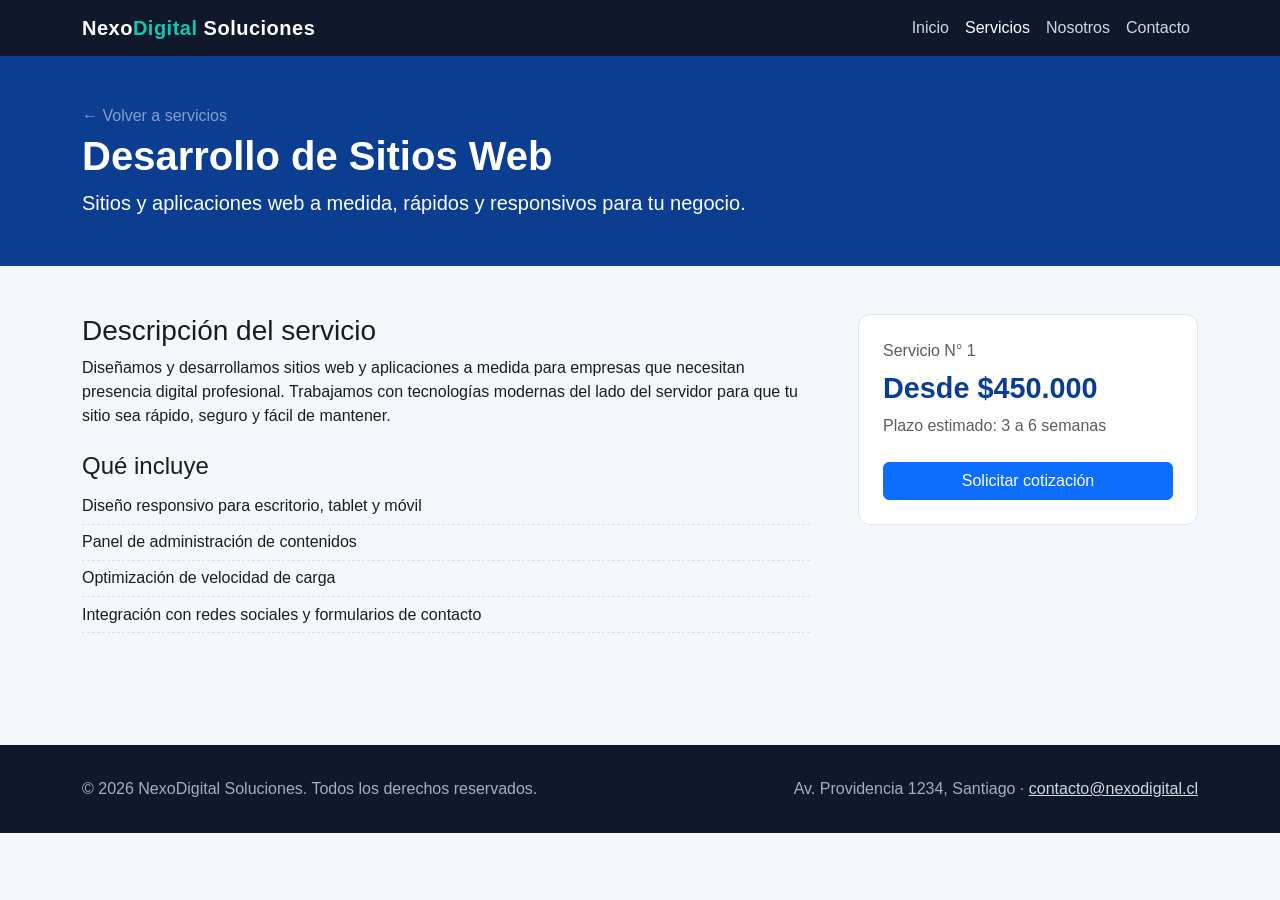
<file: sitio_estatico/sitio_estatico/detalle-1.html>
<!DOCTYPE html>
<html lang="es">
<head>
<meta charset="UTF-8">
<meta name="viewport" content="width=device-width, initial-scale=1.0">
<title>Desarrollo de Sitios Web · NexoDigital Soluciones</title>
<link href="https://cdn.jsdelivr.net/npm/bootstrap@5.3.3/dist/css/bootstrap.min.css" rel="stylesheet">
<link href="css/style.css" rel="stylesheet">
</head>
<body>
<nav class="navbar navbar-expand-md tn-navbar navbar-dark">
  <div class="container">
    <a class="navbar-brand" href="index.html">Nexo<span>Digital</span> Soluciones</a>
    <button class="navbar-toggler" type="button" data-bs-toggle="collapse" data-bs-target="#tnNav">
      <span class="navbar-toggler-icon"></span>
    </button>
    <div class="collapse navbar-collapse justify-content-end" id="tnNav">
      <ul class="navbar-nav">
        <li class="nav-item"><a class="nav-link " href="index.html">Inicio</a></li>
        <li class="nav-item"><a class="nav-link active" href="servicios.html">Servicios</a></li>
        <li class="nav-item"><a class="nav-link " href="nosotros.html">Nosotros</a></li>
        <li class="nav-item"><a class="nav-link " href="contacto.html">Contacto</a></li>
      </ul>
    </div>
  </div>
</nav>

<header class="tn-detail-header">
  <div class="container">
    <p class="mb-1"><a href="servicios.html" class="text-white-50 text-decoration-none">&larr; Volver a servicios</a></p>
    <h1>Desarrollo de Sitios Web</h1>
    <p class="mb-0 fs-5">Sitios y aplicaciones web a medida, rápidos y responsivos para tu negocio.</p>
  </div>
</header>

<section class="container py-5">
  <div class="row g-5">
    <div class="col-lg-8">
      <h3>Descripción del servicio</h3>
      <p>Diseñamos y desarrollamos sitios web y aplicaciones a medida para empresas que necesitan presencia digital profesional. Trabajamos con tecnologías modernas del lado del servidor para que tu sitio sea rápido, seguro y fácil de mantener.</p>
      <h4 class="mt-4">Qué incluye</h4>
      <ul class="tn-feature-list list-unstyled">
        <li>Diseño responsivo para escritorio, tablet y móvil</li><li>Panel de administración de contenidos</li><li>Optimización de velocidad de carga</li><li>Integración con redes sociales y formularios de contacto</li>
      </ul>
    </div>
    <div class="col-lg-4">
      <div class="tn-price-box">
        <p class="text-muted mb-1">Servicio N&deg; 1</p>
        <p class="tn-price mb-1">Desde $450.000</p>
        <p class="text-muted">Plazo estimado: 3 a 6 semanas</p>
        <a href="contacto.html" class="btn btn-primary w-100 mt-2">Solicitar cotización</a>
      </div>
    </div>
  </div>
</section>
<footer class="tn-footer">
  <div class="container d-flex flex-column flex-md-row justify-content-between align-items-center">
    <p class="mb-2 mb-md-0">&copy; 2026 NexoDigital Soluciones. Todos los derechos reservados.</p>
    <p class="mb-0">Av. Providencia 1234, Santiago &middot; <a href="mailto:contacto@nexodigital.cl">contacto@nexodigital.cl</a></p>
  </div>
</footer>
<script src="https://cdn.jsdelivr.net/npm/bootstrap@5.3.3/dist/js/bootstrap.bundle.min.js"></script>
</body>
</html>
</file>
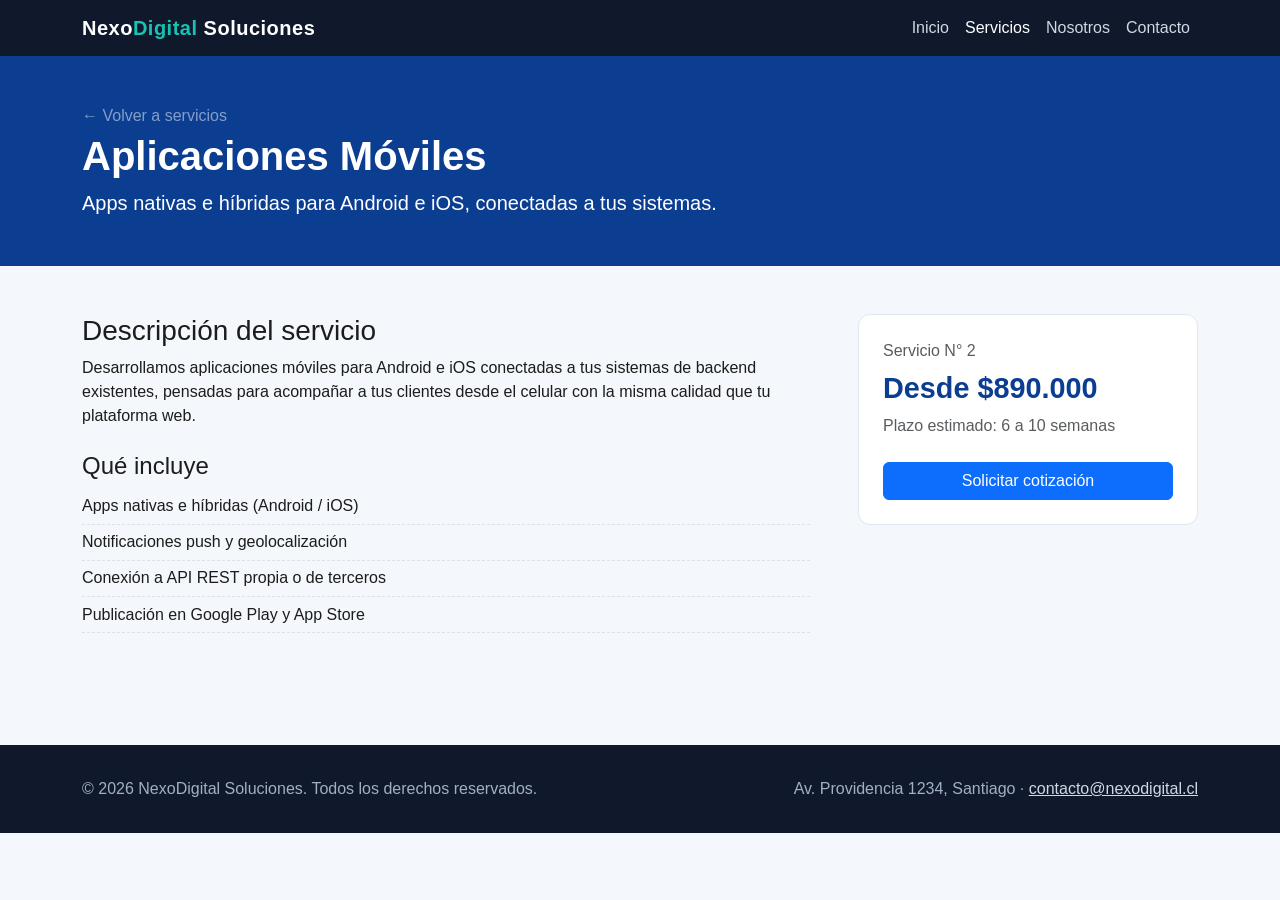
<file: sitio_estatico/sitio_estatico/detalle-2.html>
<!DOCTYPE html>
<html lang="es">
<head>
<meta charset="UTF-8">
<meta name="viewport" content="width=device-width, initial-scale=1.0">
<title>Aplicaciones Móviles · NexoDigital Soluciones</title>
<link href="https://cdn.jsdelivr.net/npm/bootstrap@5.3.3/dist/css/bootstrap.min.css" rel="stylesheet">
<link href="css/style.css" rel="stylesheet">
</head>
<body>
<nav class="navbar navbar-expand-md tn-navbar navbar-dark">
  <div class="container">
    <a class="navbar-brand" href="index.html">Nexo<span>Digital</span> Soluciones</a>
    <button class="navbar-toggler" type="button" data-bs-toggle="collapse" data-bs-target="#tnNav">
      <span class="navbar-toggler-icon"></span>
    </button>
    <div class="collapse navbar-collapse justify-content-end" id="tnNav">
      <ul class="navbar-nav">
        <li class="nav-item"><a class="nav-link " href="index.html">Inicio</a></li>
        <li class="nav-item"><a class="nav-link active" href="servicios.html">Servicios</a></li>
        <li class="nav-item"><a class="nav-link " href="nosotros.html">Nosotros</a></li>
        <li class="nav-item"><a class="nav-link " href="contacto.html">Contacto</a></li>
      </ul>
    </div>
  </div>
</nav>

<header class="tn-detail-header">
  <div class="container">
    <p class="mb-1"><a href="servicios.html" class="text-white-50 text-decoration-none">&larr; Volver a servicios</a></p>
    <h1>Aplicaciones Móviles</h1>
    <p class="mb-0 fs-5">Apps nativas e híbridas para Android e iOS, conectadas a tus sistemas.</p>
  </div>
</header>

<section class="container py-5">
  <div class="row g-5">
    <div class="col-lg-8">
      <h3>Descripción del servicio</h3>
      <p>Desarrollamos aplicaciones móviles para Android e iOS conectadas a tus sistemas de backend existentes, pensadas para acompañar a tus clientes desde el celular con la misma calidad que tu plataforma web.</p>
      <h4 class="mt-4">Qué incluye</h4>
      <ul class="tn-feature-list list-unstyled">
        <li>Apps nativas e híbridas (Android / iOS)</li><li>Notificaciones push y geolocalización</li><li>Conexión a API REST propia o de terceros</li><li>Publicación en Google Play y App Store</li>
      </ul>
    </div>
    <div class="col-lg-4">
      <div class="tn-price-box">
        <p class="text-muted mb-1">Servicio N&deg; 2</p>
        <p class="tn-price mb-1">Desde $890.000</p>
        <p class="text-muted">Plazo estimado: 6 a 10 semanas</p>
        <a href="contacto.html" class="btn btn-primary w-100 mt-2">Solicitar cotización</a>
      </div>
    </div>
  </div>
</section>
<footer class="tn-footer">
  <div class="container d-flex flex-column flex-md-row justify-content-between align-items-center">
    <p class="mb-2 mb-md-0">&copy; 2026 NexoDigital Soluciones. Todos los derechos reservados.</p>
    <p class="mb-0">Av. Providencia 1234, Santiago &middot; <a href="mailto:contacto@nexodigital.cl">contacto@nexodigital.cl</a></p>
  </div>
</footer>
<script src="https://cdn.jsdelivr.net/npm/bootstrap@5.3.3/dist/js/bootstrap.bundle.min.js"></script>
</body>
</html>
</file>
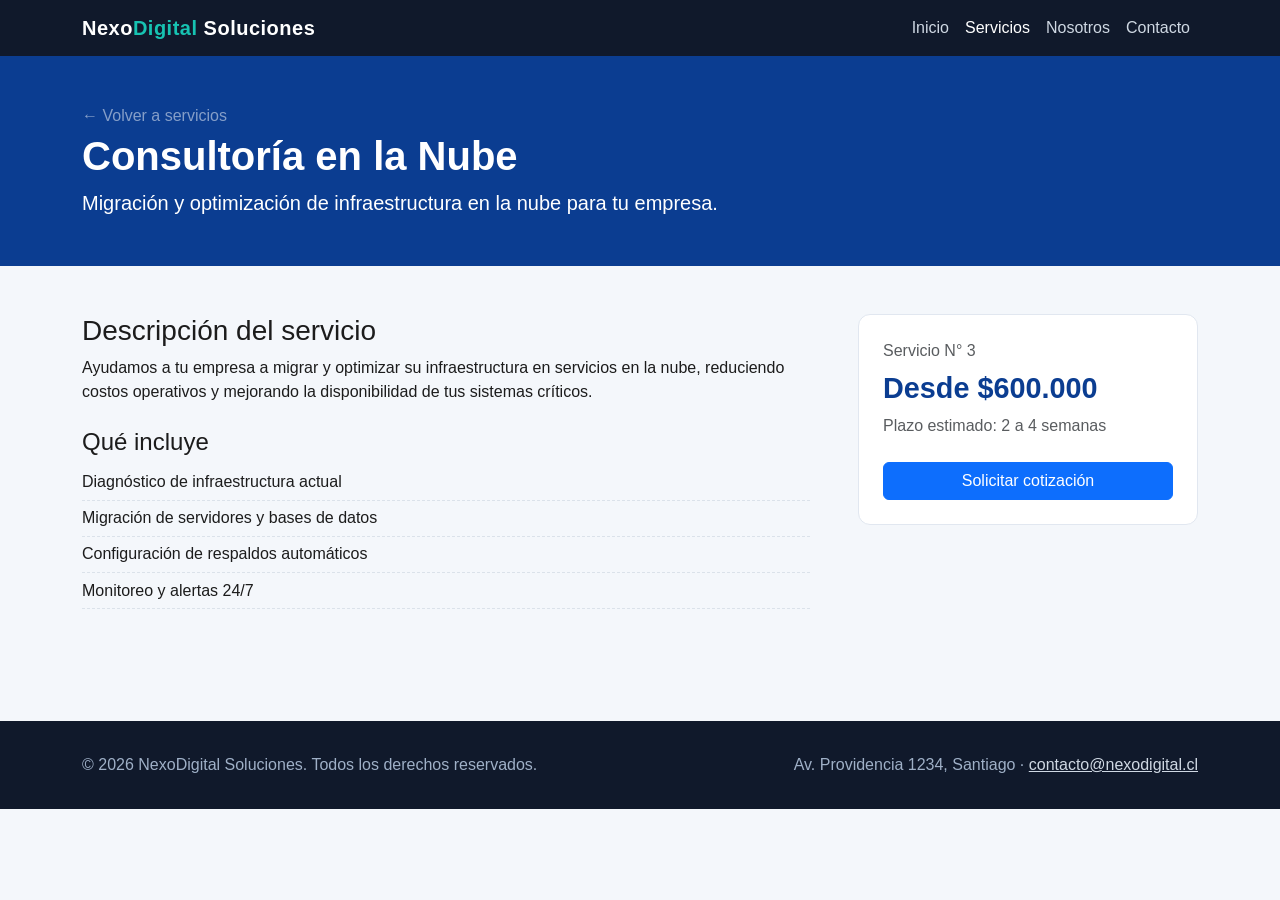
<file: sitio_estatico/sitio_estatico/detalle-3.html>
<!DOCTYPE html>
<html lang="es">
<head>
<meta charset="UTF-8">
<meta name="viewport" content="width=device-width, initial-scale=1.0">
<title>Consultoría en la Nube · NexoDigital Soluciones</title>
<link href="https://cdn.jsdelivr.net/npm/bootstrap@5.3.3/dist/css/bootstrap.min.css" rel="stylesheet">
<link href="css/style.css" rel="stylesheet">
</head>
<body>
<nav class="navbar navbar-expand-md tn-navbar navbar-dark">
  <div class="container">
    <a class="navbar-brand" href="index.html">Nexo<span>Digital</span> Soluciones</a>
    <button class="navbar-toggler" type="button" data-bs-toggle="collapse" data-bs-target="#tnNav">
      <span class="navbar-toggler-icon"></span>
    </button>
    <div class="collapse navbar-collapse justify-content-end" id="tnNav">
      <ul class="navbar-nav">
        <li class="nav-item"><a class="nav-link " href="index.html">Inicio</a></li>
        <li class="nav-item"><a class="nav-link active" href="servicios.html">Servicios</a></li>
        <li class="nav-item"><a class="nav-link " href="nosotros.html">Nosotros</a></li>
        <li class="nav-item"><a class="nav-link " href="contacto.html">Contacto</a></li>
      </ul>
    </div>
  </div>
</nav>

<header class="tn-detail-header">
  <div class="container">
    <p class="mb-1"><a href="servicios.html" class="text-white-50 text-decoration-none">&larr; Volver a servicios</a></p>
    <h1>Consultoría en la Nube</h1>
    <p class="mb-0 fs-5">Migración y optimización de infraestructura en la nube para tu empresa.</p>
  </div>
</header>

<section class="container py-5">
  <div class="row g-5">
    <div class="col-lg-8">
      <h3>Descripción del servicio</h3>
      <p>Ayudamos a tu empresa a migrar y optimizar su infraestructura en servicios en la nube, reduciendo costos operativos y mejorando la disponibilidad de tus sistemas críticos.</p>
      <h4 class="mt-4">Qué incluye</h4>
      <ul class="tn-feature-list list-unstyled">
        <li>Diagnóstico de infraestructura actual</li><li>Migración de servidores y bases de datos</li><li>Configuración de respaldos automáticos</li><li>Monitoreo y alertas 24/7</li>
      </ul>
    </div>
    <div class="col-lg-4">
      <div class="tn-price-box">
        <p class="text-muted mb-1">Servicio N&deg; 3</p>
        <p class="tn-price mb-1">Desde $600.000</p>
        <p class="text-muted">Plazo estimado: 2 a 4 semanas</p>
        <a href="contacto.html" class="btn btn-primary w-100 mt-2">Solicitar cotización</a>
      </div>
    </div>
  </div>
</section>
<footer class="tn-footer">
  <div class="container d-flex flex-column flex-md-row justify-content-between align-items-center">
    <p class="mb-2 mb-md-0">&copy; 2026 NexoDigital Soluciones. Todos los derechos reservados.</p>
    <p class="mb-0">Av. Providencia 1234, Santiago &middot; <a href="mailto:contacto@nexodigital.cl">contacto@nexodigital.cl</a></p>
  </div>
</footer>
<script src="https://cdn.jsdelivr.net/npm/bootstrap@5.3.3/dist/js/bootstrap.bundle.min.js"></script>
</body>
</html>
</file>
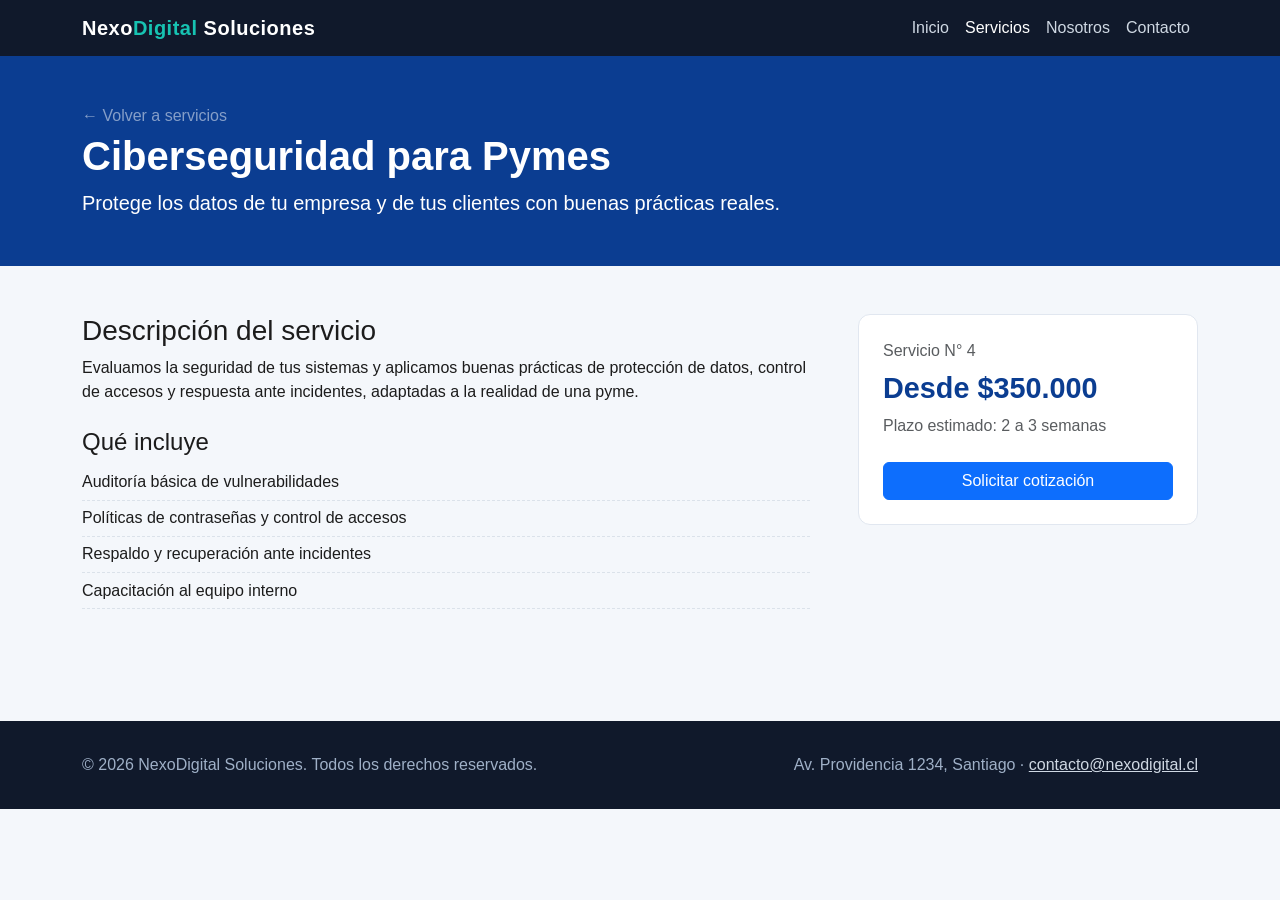
<file: sitio_estatico/sitio_estatico/detalle-4.html>
<!DOCTYPE html>
<html lang="es">
<head>
<meta charset="UTF-8">
<meta name="viewport" content="width=device-width, initial-scale=1.0">
<title>Ciberseguridad para Pymes · NexoDigital Soluciones</title>
<link href="https://cdn.jsdelivr.net/npm/bootstrap@5.3.3/dist/css/bootstrap.min.css" rel="stylesheet">
<link href="css/style.css" rel="stylesheet">
</head>
<body>
<nav class="navbar navbar-expand-md tn-navbar navbar-dark">
  <div class="container">
    <a class="navbar-brand" href="index.html">Nexo<span>Digital</span> Soluciones</a>
    <button class="navbar-toggler" type="button" data-bs-toggle="collapse" data-bs-target="#tnNav">
      <span class="navbar-toggler-icon"></span>
    </button>
    <div class="collapse navbar-collapse justify-content-end" id="tnNav">
      <ul class="navbar-nav">
        <li class="nav-item"><a class="nav-link " href="index.html">Inicio</a></li>
        <li class="nav-item"><a class="nav-link active" href="servicios.html">Servicios</a></li>
        <li class="nav-item"><a class="nav-link " href="nosotros.html">Nosotros</a></li>
        <li class="nav-item"><a class="nav-link " href="contacto.html">Contacto</a></li>
      </ul>
    </div>
  </div>
</nav>

<header class="tn-detail-header">
  <div class="container">
    <p class="mb-1"><a href="servicios.html" class="text-white-50 text-decoration-none">&larr; Volver a servicios</a></p>
    <h1>Ciberseguridad para Pymes</h1>
    <p class="mb-0 fs-5">Protege los datos de tu empresa y de tus clientes con buenas prácticas reales.</p>
  </div>
</header>

<section class="container py-5">
  <div class="row g-5">
    <div class="col-lg-8">
      <h3>Descripción del servicio</h3>
      <p>Evaluamos la seguridad de tus sistemas y aplicamos buenas prácticas de protección de datos, control de accesos y respuesta ante incidentes, adaptadas a la realidad de una pyme.</p>
      <h4 class="mt-4">Qué incluye</h4>
      <ul class="tn-feature-list list-unstyled">
        <li>Auditoría básica de vulnerabilidades</li><li>Políticas de contraseñas y control de accesos</li><li>Respaldo y recuperación ante incidentes</li><li>Capacitación al equipo interno</li>
      </ul>
    </div>
    <div class="col-lg-4">
      <div class="tn-price-box">
        <p class="text-muted mb-1">Servicio N&deg; 4</p>
        <p class="tn-price mb-1">Desde $350.000</p>
        <p class="text-muted">Plazo estimado: 2 a 3 semanas</p>
        <a href="contacto.html" class="btn btn-primary w-100 mt-2">Solicitar cotización</a>
      </div>
    </div>
  </div>
</section>
<footer class="tn-footer">
  <div class="container d-flex flex-column flex-md-row justify-content-between align-items-center">
    <p class="mb-2 mb-md-0">&copy; 2026 NexoDigital Soluciones. Todos los derechos reservados.</p>
    <p class="mb-0">Av. Providencia 1234, Santiago &middot; <a href="mailto:contacto@nexodigital.cl">contacto@nexodigital.cl</a></p>
  </div>
</footer>
<script src="https://cdn.jsdelivr.net/npm/bootstrap@5.3.3/dist/js/bootstrap.bundle.min.js"></script>
</body>
</html>
</file>
<file: sitio_estatico/sitio_estatico/css/style.css>
:root {
  --tn-primary: #0b3d91;
  --tn-accent: #17c3b2;
  --tn-dark: #10192b;
  --tn-light: #f4f7fb;
}

body {
  font-family: 'Segoe UI', Arial, sans-serif;
  color: #1c1c1c;
  background: var(--tn-light);
}

/* ---------- Navbar ---------- */
.tn-navbar {
  background: var(--tn-dark);
}
.tn-navbar .navbar-brand {
  font-weight: 700;
  letter-spacing: 0.5px;
  color: #ffffff !important;
}
.tn-navbar .navbar-brand span {
  color: var(--tn-accent);
}
.tn-navbar .nav-link {
  color: #cfd8e3 !important;
}
.tn-navbar .nav-link:hover,
.tn-navbar .nav-link.active {
  color: #ffffff !important;
}

/* ---------- Hero ---------- */
.tn-hero {
  background: linear-gradient(135deg, var(--tn-primary), var(--tn-dark));
  color: #ffffff;
  padding: 4.5rem 0;
}
.tn-hero h1 {
  font-weight: 700;
}
.tn-hero p.lead {
  color: #d9e3f0;
}

/* ---------- Service cards ---------- */
.tn-card {
  border: none;
  border-radius: 0.75rem;
  box-shadow: 0 4px 14px rgba(16, 25, 43, 0.08);
  transition: transform 0.15s ease, box-shadow 0.15s ease;
  height: 100%;
}
.tn-card:hover {
  transform: translateY(-4px);
  box-shadow: 0 10px 24px rgba(16, 25, 43, 0.14);
}
.tn-card .tn-icon {
  width: 48px;
  height: 48px;
  border-radius: 50%;
  background: var(--tn-accent);
  color: #ffffff;
  display: flex;
  align-items: center;
  justify-content: center;
  font-weight: 700;
  font-size: 1.2rem;
  margin-bottom: 0.75rem;
}
.tn-card .card-title {
  color: var(--tn-primary);
  font-weight: 700;
}
.tn-card a.stretched-link {
  color: inherit;
  text-decoration: none;
}

/* ---------- Detail page ---------- */
.tn-detail-header {
  background: var(--tn-primary);
  color: #ffffff;
  padding: 3rem 0;
}
.tn-detail-header h1 {
  font-weight: 700;
}
.tn-feature-list li {
  padding: 0.35rem 0;
  border-bottom: 1px dashed #dbe2ea;
}
.tn-price-box {
  background: #ffffff;
  border: 1px solid #e1e7f0;
  border-radius: 0.75rem;
  padding: 1.5rem;
}
.tn-price-box .tn-price {
  font-size: 1.8rem;
  font-weight: 700;
  color: var(--tn-primary);
}

/* ---------- Footer ---------- */
.tn-footer {
  background: var(--tn-dark);
  color: #9fb0c7;
  padding: 2rem 0;
  margin-top: 3rem;
}
.tn-footer a {
  color: #cfd8e3;
}
</file>
